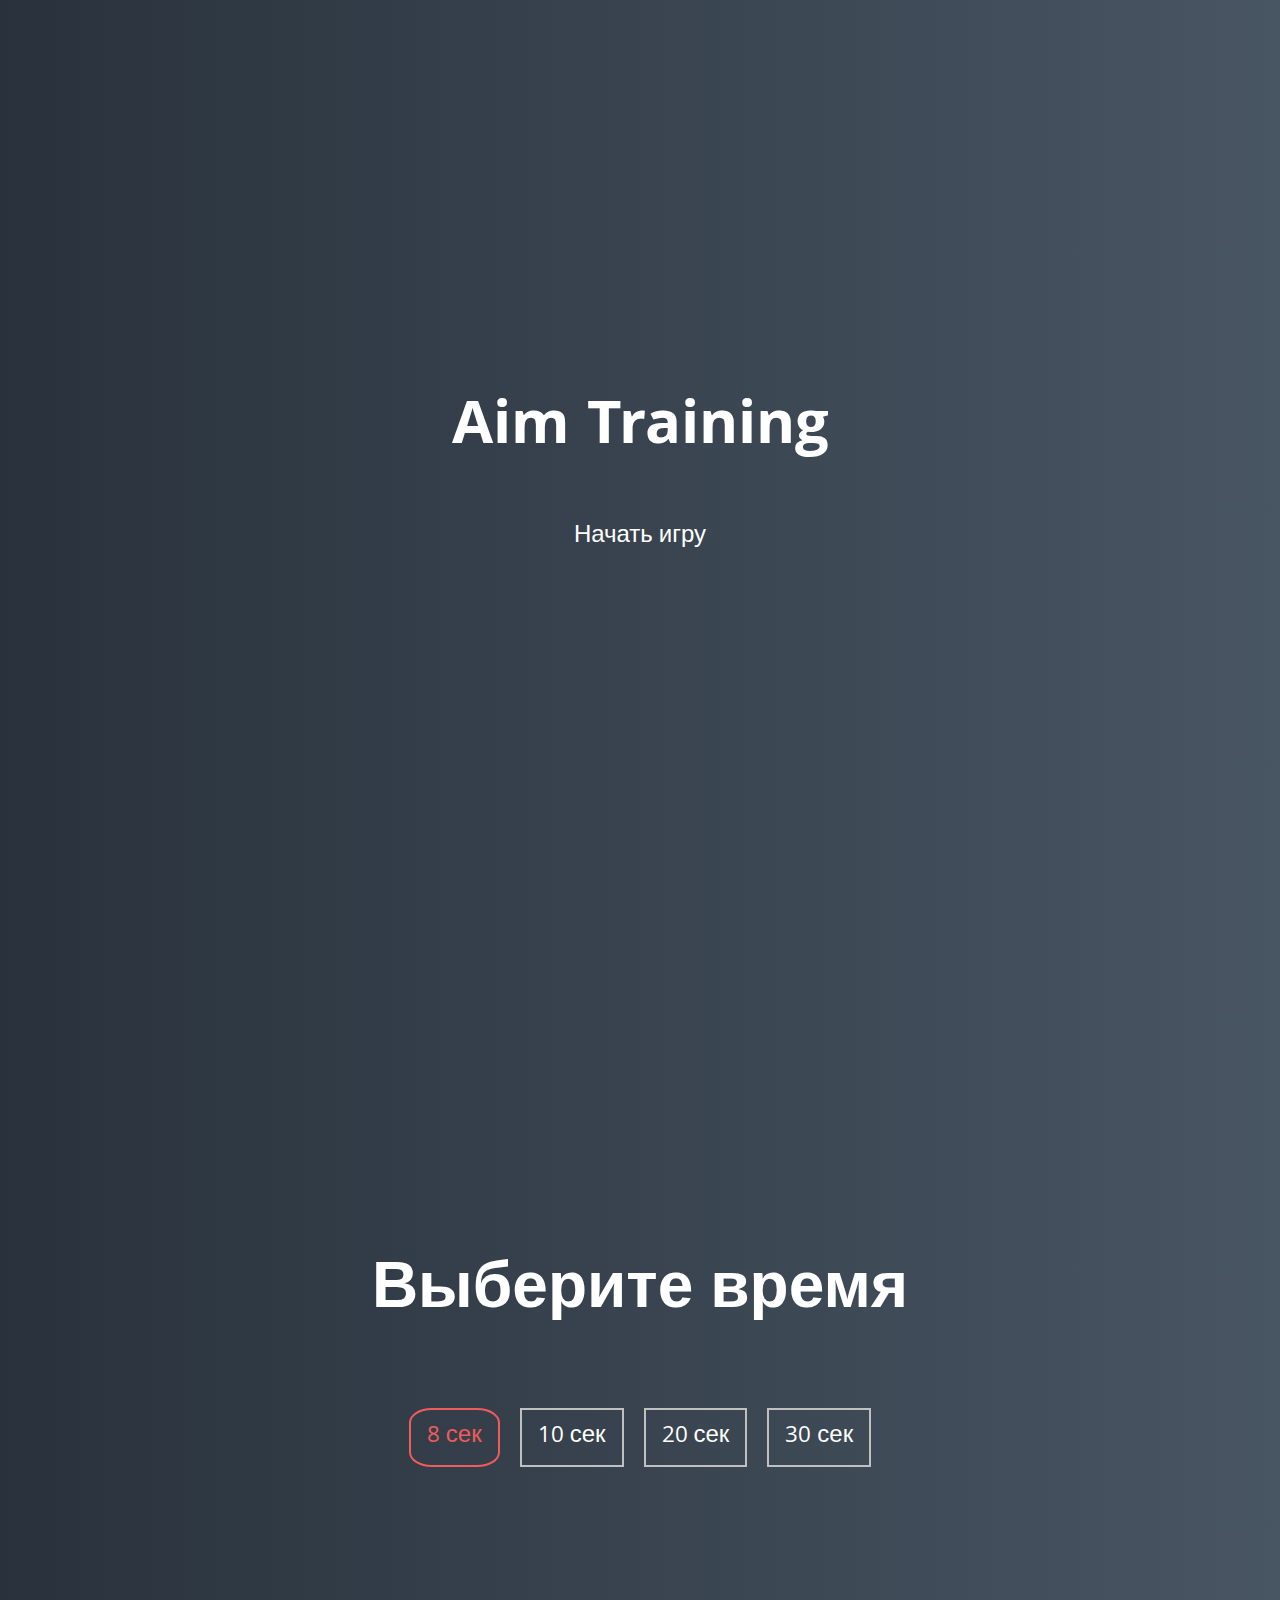
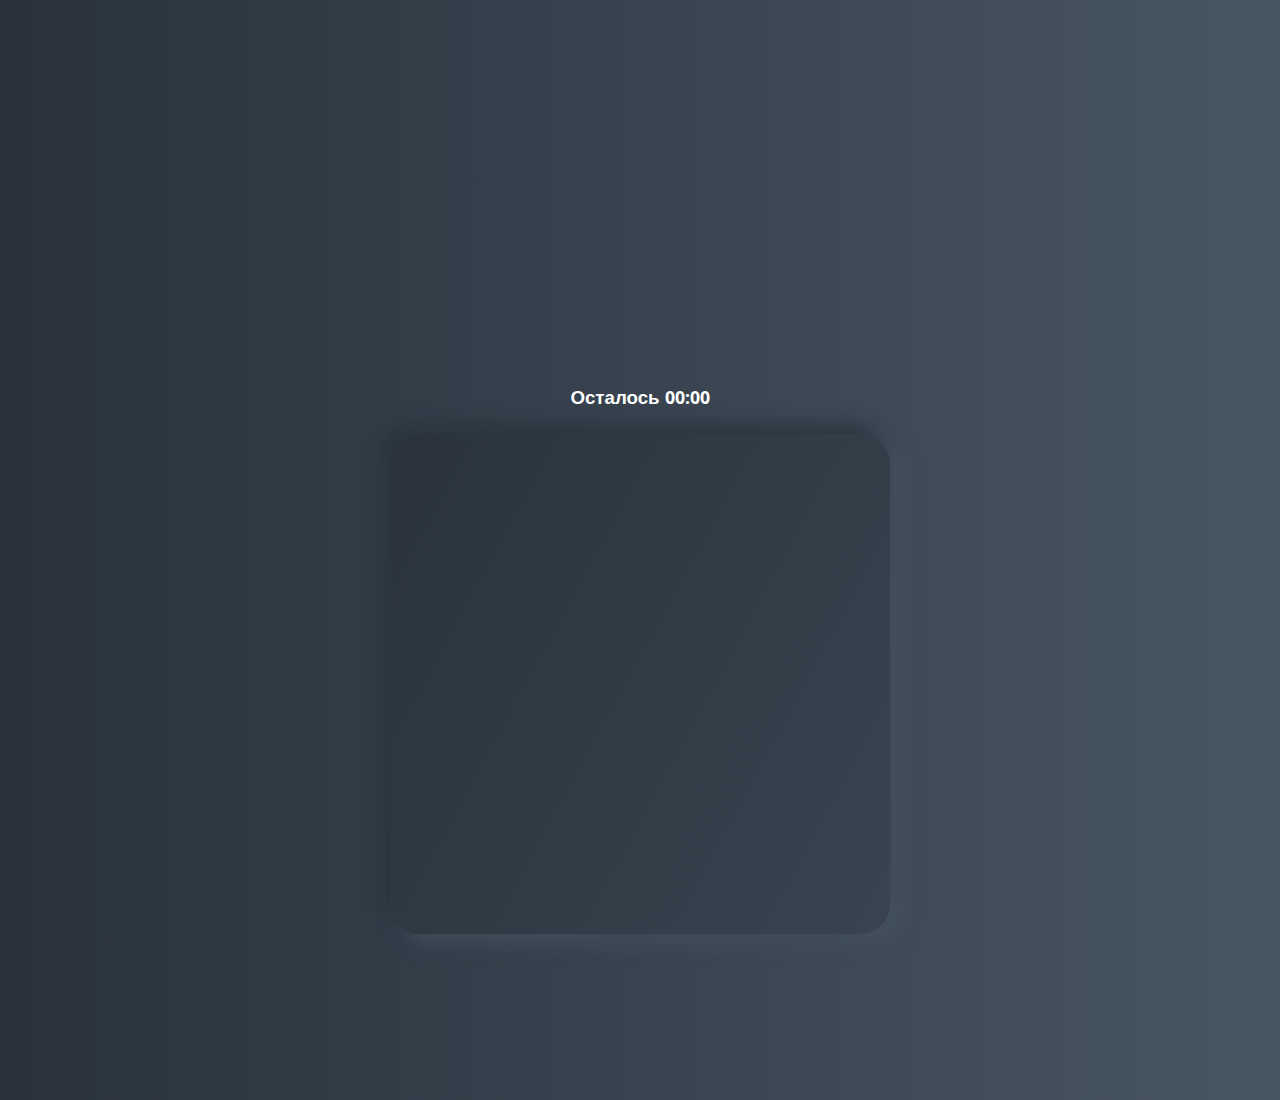
<file: AimGame/index.html>
<!DOCTYPE html>
<html lang="en">

<head>
  <meta charset="UTF-8" />
  <meta name="viewport" content="width=device-width, initial-scale=1.0" />
  <link rel="stylesheet" href="styles.css" />
  <title>Aim Training | Проект 5</title>
</head>

<body>
  <div class="screen">
    <h1>Aim Training</h1>
    <a href="#" class="start" id="start">Начать игру</a>
  </div>

  <div class="screen">
    <h1>Выберите время</h1>
    <ul class="time-list" id="time-list">
      <li>
        <button class="time-bts" data-time="8">
          8 сек
        </button>
      </li>
      <li>
        <button class="time-btn" data-time="10">
          10 сек
        </button>
      </li>
      <li>
        <button class="time-btn" data-time="20">
          20 сек
        </button>
      </li>
      <li>
        <button class="time-btn" data-time="30">
          30 сек
        </button>
      </li>
    </ul>
  </div>

  <div class="screen">
    <h3>Осталось <span id="time">00:00</span></h3>
    <div class="board" id="board"></div>
  </div>
  <script src="app.js"></script>
</body>

</html>
</file>
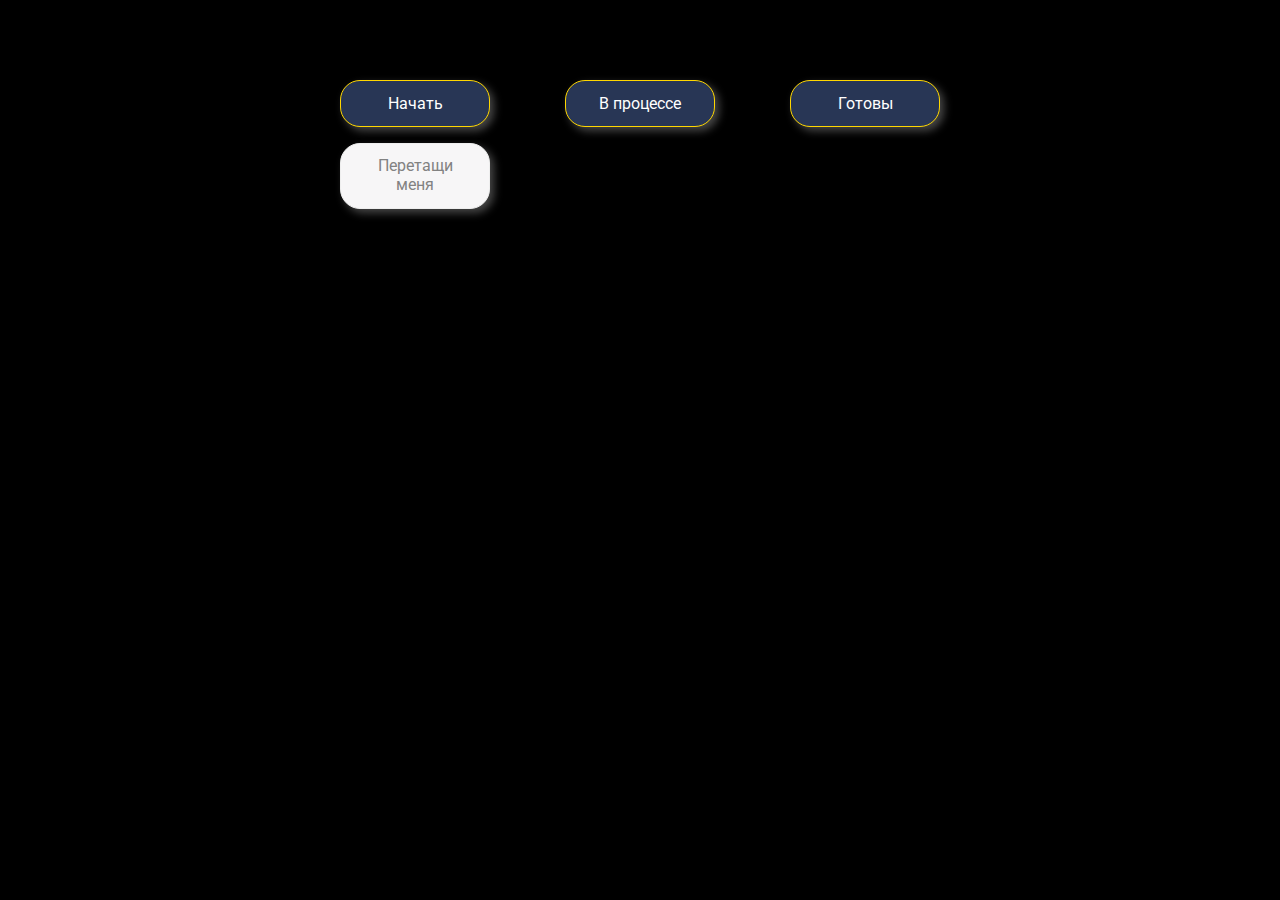
<file: DrugAndDrop/index.html>
<!DOCTYPE html>
<html lang="en">
  <head>
    <meta charset="UTF-8" />
    <meta name="viewport" content="width=device-width, initial-scale=1.0" />
    <link rel="stylesheet" href="styles.css" />
    <title>Drag & Drop | Проект 2</title>
  </head>
  <body>
    <div>

      <div class="row">
          <div class="col-header start">Начать</div>
          <div class="col-header progress">В процессе</div>
          <div class="col-header done">Готовы</div>
      </div>

      <div class="row">
        <div class="placeholder">
          <div class="item" draggable="true">Перетащи меня</div>
        </div>
        <div class="placeholder"></div>
        <div class="placeholder"></div>
      </div>

    </div>

    <script src="app.js"></script>
  </body>
</html>
</file>
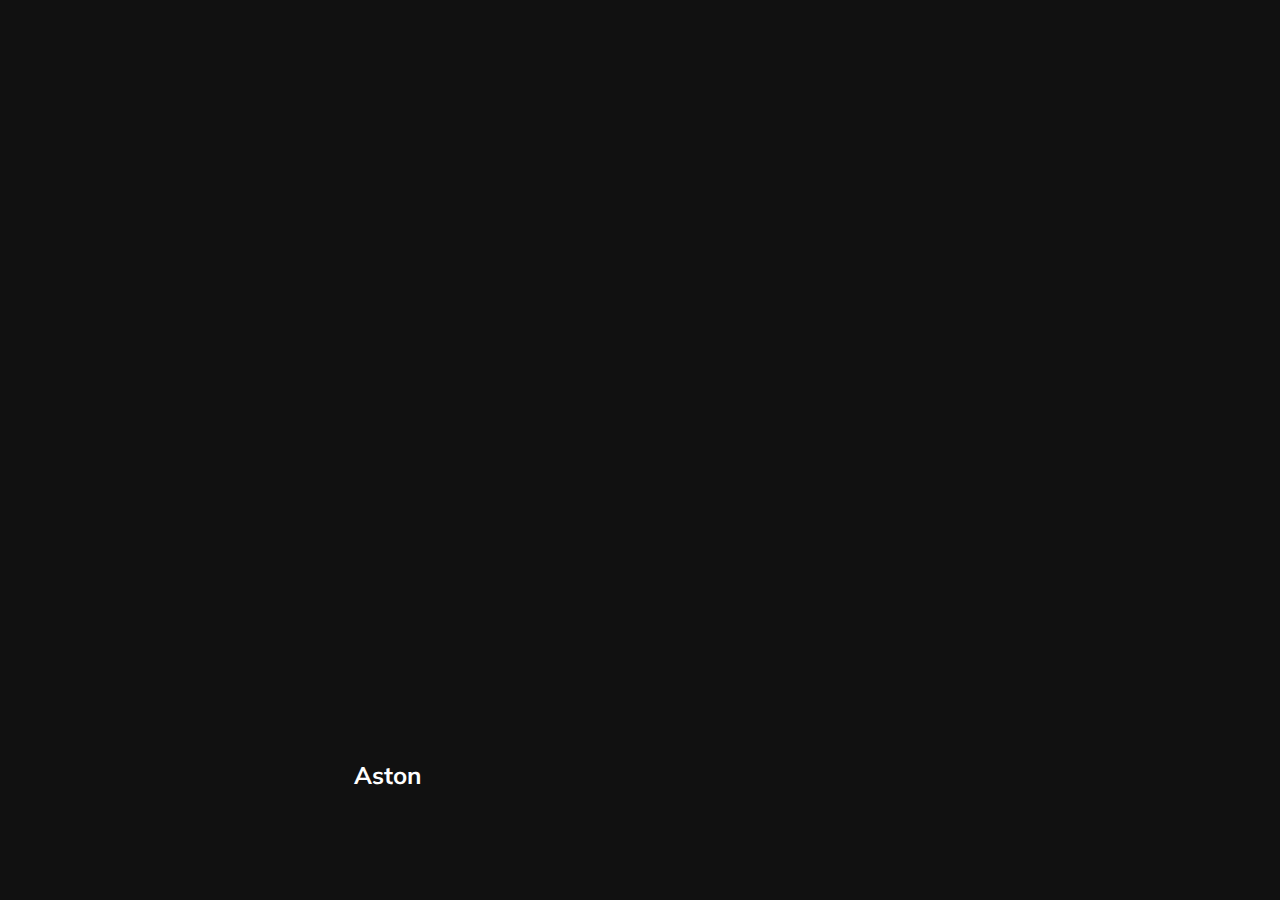
<file: forVladilen/index.html>
<!DOCTYPE html>
<html lang="en">
<head>
  <meta charset="UTF-8">
  <meta name="viewport" content="width=device-width, initial-scale=1.0">
  <link rel="stylesheet" href="styles.css">
  <title>Карточки | Проект 1</title>
</head>
<body>
<div class="container">
  <div
      class="slide"
      style="background-image: url('https://images.unsplash.com/photo-1583121274602-3e2820c69888?ixid=MnwxMjA3fDB8MHxwaG90by1wYWdlfHx8fGVufDB8fHx8&ixlib=rb-1.2.1&auto=format&fit=crop&w=1650&q=80');"
  >
    <h3>Ferrari</h3>
  </div>
  <div
      class="slide"
      style="
          background-image: url('https://images.unsplash.com/photo-1573950940509-d924ee3fd345?ixlib=rb-1.2.1&ixid=MnwxMjA3fDB8MHxwaG90by1wYWdlfHx8fGVufDB8fHx8&auto=format&fit=crop&w=1696&q=80');
        "
  >
    <h3>Lamborghini</h3>
  </div>
  <div
      class="slide"
      style="
          background-image: url('https://images.unsplash.com/photo-1492144534655-ae79c964c9d7?ixlib=rb-1.2.1&ixid=MnwxMjA3fDB8MHxwaG90by1wYWdlfHx8fGVufDB8fHx8&auto=format&fit=crop&w=1694&q=80');
        "
  >
    <h3>Camaro</h3>
  </div>
  <div
      class="slide active"
      style="
          background-image: url('https://images.unsplash.com/photo-1535732820275-9ffd998cac22?ixlib=rb-1.2.1&ixid=MnwxMjA3fDB8MHxwaG90by1wYWdlfHx8fGVufDB8fHx8&auto=format&fit=crop&w=1650&q=80');
        "
  >
    <h3>Aston</h3>
  </div>
  <div
      class="slide"
      style="
          background-image: url('https://images.unsplash.com/photo-1554744512-d6c603f27c54?ixid=MnwxMjA3fDB8MHxwaG90by1wYWdlfHx8fGVufDB8fHx8&ixlib=rb-1.2.1&auto=format&fit=crop&w=1650&q=80');
        "
  >
    <h3>Tesla</h3>
  </div>
</div>
<script src="app.js"></script>
</body>
</html>
</file>
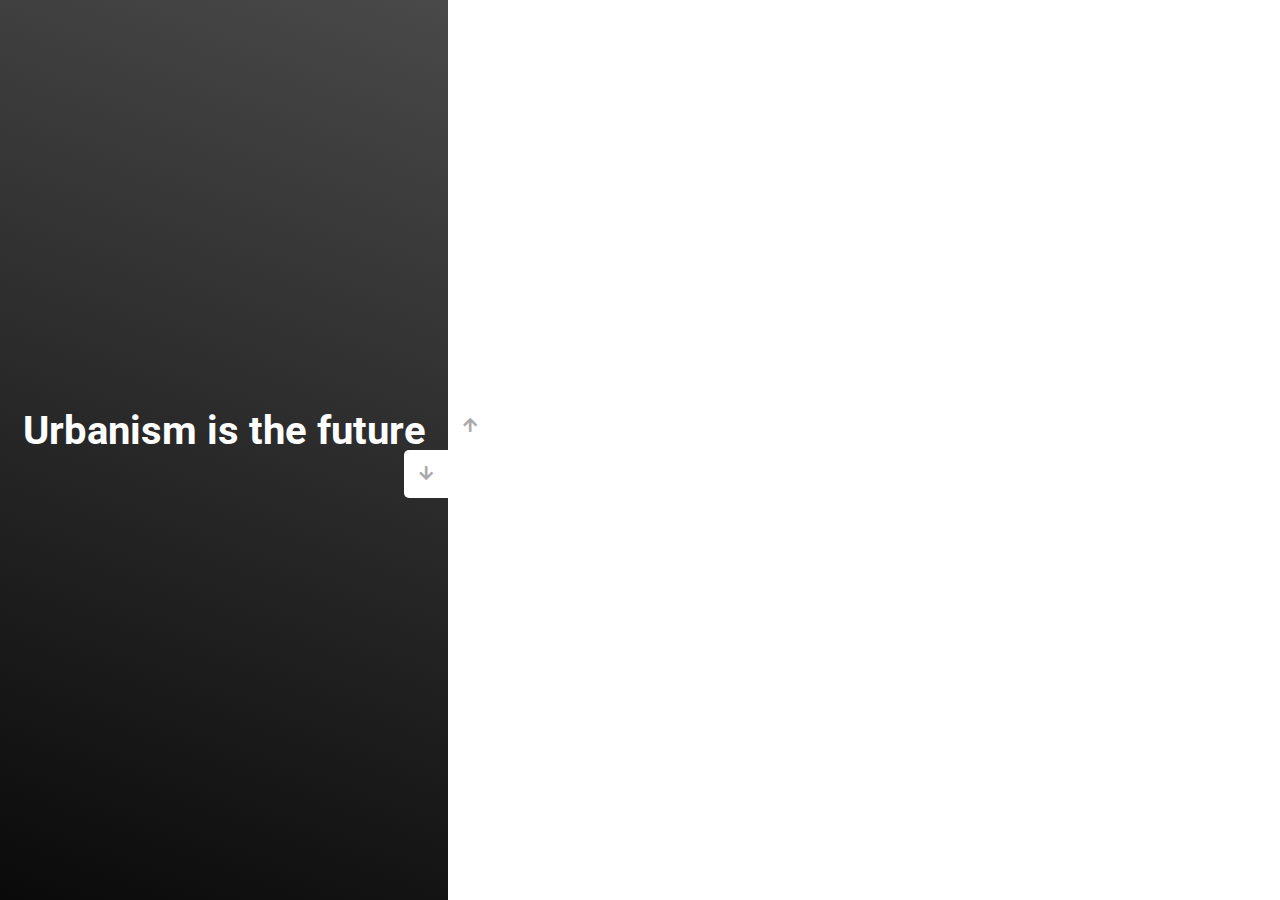
<file: SliderSources/index.html>
<!DOCTYPE html>
<html lang="en">
  <head>
    <meta charset="UTF-8" />
    <meta name="viewport" content="width=device-width, initial-scale=1.0" />
    <link
      rel="stylesheet"
      href="https://cdnjs.cloudflare.com/ajax/libs/font-awesome/5.15.1/css/all.min.css"
    />
    <link rel="stylesheet" href="style.css" />
    <title>Слайдер | Проект 3</title>
  </head>
  <body>
    <div class="container">
      <div class="sidebar">
        <div style="background-color: #d14431;">
          <h1>Take care your head</h1>
        </div>
        <div style="background: linear-gradient(241deg, #164c55fb -20%, #a3b8c5 150%);">
          <h1>Boxed water is better</h1>
        </div>
        <div style="background: linear-gradient(50.48deg, #a33b1bb0 22%, #3b3a3b 70%);">
          <h1>You are animal too</h1>
        </div>
        <div style="background: linear-gradient(200deg, #494949, #0a0a0a 100%);">
          <h1 style="text-align: center;">Urbanism is the future</h1>
        </div>
      </div>
      <div class="main-slide">
        <div
          style="
            background-image: url('https://images.unsplash.com/photo-1578692817656-ac1ed7c4404b?ixid=MnwxMjA3fDB8MHxwaG90by1wYWdlfHx8fGVufDB8fHx8&ixlib=rb-1.2.1&auto=format&fit=crop&w=435&q=80');
          "
        ></div>
        <div
          style="
            background-image: url('https://images.unsplash.com/photo-1574870111867-089730e5a72b?ixlib=rb-1.2.1&ixid=MnwxMjA3fDB8MHxwaG90by1wYWdlfHx8fGVufDB8fHx8&auto=format&fit=crop&w=387&q=80');
          "
        ></div>
        <div
          style="
            background-image: url('https://images.unsplash.com/photo-1564419320603-628d868a193f?ixid=MnwxMjA3fDF8MHxwaG90by1wYWdlfHx8fGVufDB8fHx8&ixlib=rb-1.2.1&auto=format&fit=crop&w=398&q=80');
          "
        ></div>
        <div
          style="
            background-image: url('https://images.unsplash.com/photo-1485550409059-9afb054cada4?ixid=MnwxMjA3fDB8MHxwaG90by1wYWdlfHx8fGVufDB8fHx8&ixlib=rb-1.2.1&auto=format&fit=crop&w=465&q=80');
          "
        ></div>
      </div>
      <div class="controls">
        <button class="down-button">
          <i class="fas fa-arrow-down"></i>
        </button>
        <button class="up-button">
          <i class="fas fa-arrow-up"></i>
        </button>
      </div>
    </div>
    <script src="app.js"></script>
  </body>
</html>
</file>
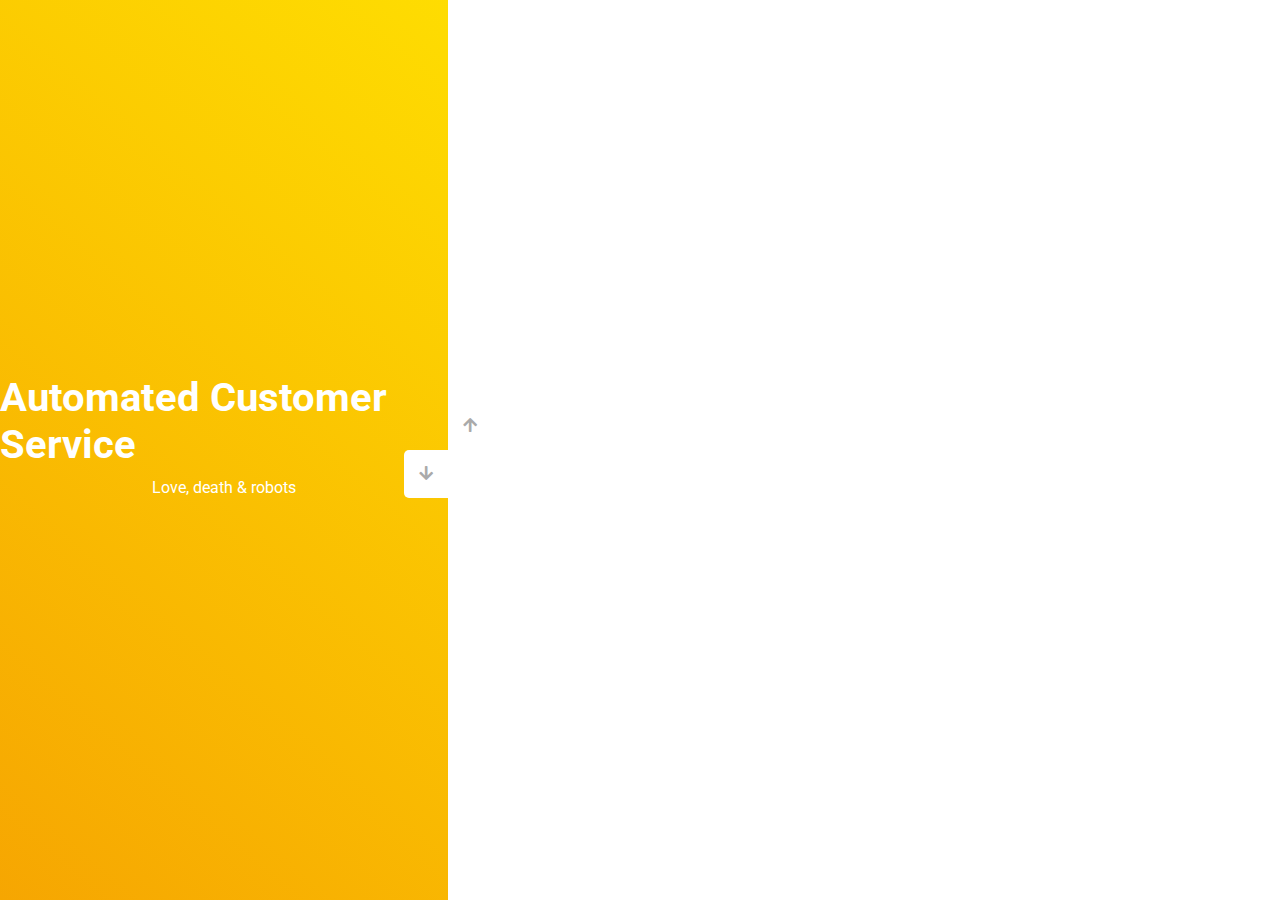
<file: forVladilen/SliderSources/index.html>
<!DOCTYPE html>
<html lang="en">
  <head>
    <meta charset="UTF-8" />
    <meta name="viewport" content="width=device-width, initial-scale=1.0" />
    <link
      rel="stylesheet"
      href="https://cdnjs.cloudflare.com/ajax/libs/font-awesome/5.15.1/css/all.min.css"
    />
    <link rel="stylesheet" href="style.css" />
    <title>Слайдер | Проект 3</title>
  </head>
  <body>
    <div class="container">
      <div class="sidebar">
        <div style="background: linear-gradient(229.99deg, #11DEE9 -26%, #017E8B 145%);">
          <h1>Snow in the desert</h1>
          <p>Love, death & robots</p>
        </div>
        <div style="background: linear-gradient(215.32deg, #F90306 -1%, #9E0706 124%);">
          <h1>Life Hutch</h1>
          <p>Love, death & robots</p>
        </div>
        <div style="background: linear-gradient(221.87deg, #8308EA 1%, #5305AF 128%);">
          <h1>Zima Blue</h1>
          <p>Love, death & robots</p>
        </div>
        <div style="background: linear-gradient(220.16deg, #FFE101 -8%, #F39102 138%);">
          <h1>Automated Customer Service</h1>
          <p>Love, death & robots</p>
        </div>
      </div>
      <div class="main-slide">
        <div
          style="
            background-image: url('https://images.unsplash.com/photo-1601574968106-b312ac309953?ixlib=rb-1.2.1&ixid=MnwxMjA3fDB8MHxwaG90by1wYWdlfHx8fGVufDB8fHx8&auto=format&fit=crop&w=1996&q=80');
          "
        ></div>
        <div
          style="
            background-image: url('https://images.unsplash.com/photo-1511447333015-45b65e60f6d5?ixid=MnwxMjA3fDB8MHxwaG90by1wYWdlfHx8fGVufDB8fHx8&ixlib=rb-1.2.1&auto=format&fit=crop&w=2023&q=80');
          "
        ></div>
        <div
          style="
            background-image: url('https://images.unsplash.com/photo-1501529301789-b48c1975542a?ixid=MnwxMjA3fDB8MHxwaG90by1wYWdlfHx8fGVufDB8fHx8&ixlib=rb-1.2.1&auto=format&fit=crop&w=1950&q=80');
          "
        ></div>
        <div
          style="
            background-image: url('https://images.unsplash.com/photo-1520263115673-610416f52ab6?ixlib=rb-1.2.1&ixid=MnwxMjA3fDB8MHxwaG90by1wYWdlfHx8fGVufDB8fHx8&auto=format&fit=crop&w=1950&q=80');
          "
        ></div>
      </div>
      <div class="controls">
        <button class="down-button">
          <i class="fas fa-arrow-down"></i>
        </button>
        <button class="up-button">
          <i class="fas fa-arrow-up"></i>
        </button>
      </div>
    </div>
    <script src="app.js"></script>
  </body>
</html>
</file>
<file: AimGame/styles.css>
@import url('https://fonts.googleapis.com/css?family=Khula&display=swap');

* {
  box-sizing: border-box;
}

body {
  color: #fff;
  font-family: 'Khula', sans-serif;
  height: 100vh;
  overflow: hidden;
  margin: 0;
  text-align: center;
}

a {
  color: #fff;
  text-decoration: none;
}

a:hover {
  color: #16D9E3;
}

.start {
  font-size: 1.5rem;
}

h1 {
  line-height: 1.4;
  font-size: 4rem;
}

.screen {
  display: flex;
  flex-direction: column;
  align-items: center;
  justify-content: center;
  height: 100vh;
  width: 100vw;
  transition: margin 0.5s ease-out;
  background: linear-gradient(90deg, #29323C 0%, #485563 100%);
}

.screen.up {
  margin-top: -100vh;
}

.time-list {
  display: flex;
  flex-wrap: wrap;
  justify-content: center;
  list-style: none;
  padding: 0;
}

.time-list li {
  margin: 10px;
}

.time-btn {
  background-color: transparent;
  border: 2px solid #C0C0C0;
  color: #fff;
  cursor: pointer;
  font-family: inherit;
  padding: .5rem 1rem;
  font-size: 1.5rem;
}

.time-btn:hover {
  border: 2px solid #16D9E3;
  color: #16D9E3;
}

.hide {
  opacity: 0;
}

.primary {
  color: #16D9E3;
}

.board {
  display: flex;
  justify-content: center;
  align-items: center;
  position: relative;
  width: 500px;
  height: 500px;
  background: linear-gradient(118.38deg, #29323C -4.6%, #485563 200.44%);
  box-shadow: -8px -8px 20px #2A333D, 10px 7px 20px #475462;
  border-radius: 30px;
  overflow: hidden;
}

.circle {
  position: absolute;
  border-radius: 50%;
  cursor: pointer;
}

.time-bts{
  cursor: pointer;
  background-color: transparent;
  border: 2px solid #f05b5b;
  text-align: center;
  color: #f05b5b;
  font-family: inherit;
  padding: .5rem 1rem;
  font-size: 1.5rem;
  border-radius: 25%;
  transition: all 1s ease;
}
.time-bts:hover{
  background-color: black;
}
</file>
<file: DrugAndDrop/styles.css>
@import url('https://fonts.googleapis.com/css?family=Roboto&display=swap');

* {
  box-sizing: border-box;
}

body {
  font-family: 'Roboto', sans-serif;
  background-color: black;
  display: flex;
  padding-top: 5rem;
  justify-content: center;
  overflow: hidden;
  margin: 0;
}

.row {
  display: flex;
  width: 600px;
  justify-content: space-between;
  margin-bottom: 1rem;
}

.col-header {
  width: 150px;
  box-shadow: 4px 4px 9px rgba(198, 198, 198, 0.36);
  border-radius: 20px;
  padding: 0.8rem 1rem;
  color: #fff;
}

.item {
  width: 150px;
  height: 66px;
  border: 1px solid #eee;
  box-shadow: 4px 4px 9px rgba(198, 198, 198, 0.36);
  border-radius: 20px;
  background: #f7f6f7;
  padding: 0.8rem 1rem;
  color: #828282;
  text-align: center;
  cursor: grab;
}

.item:active {
  cursor: grabbing;
}

.placeholder {
  width: 150px;
  height: 66px;
}

.start {
  background: #283655;
  text-align: center;
  border:1px solid gold;
}

.progress {
  background: #283655;
  text-align: center;
  border:1px solid gold;
}

.done {
  background: #283655;
  text-align: center;
  border:1px solid gold;
}

.hold {
  background-color: #1e1f26;
  border: 1px solid #fff;
}

.hide {
  display: none;
}

.hovered {
  border-top: 1px solid rgb(245, 245, 241)
}
</file>
<file: forVladilen/styles.css>
@import url('https://fonts.googleapis.com/css?family=Muli&display=swap');

*{
  box-sizing: border-box;
}

body{
  font-family: 'Muli', sans-serif;
  overflow: hidden;
  margin: 0;
  background: #111;
  height: 100vh;
  display: flex;
  justify-content: center;
  align-items: center;
}

.container{
  width: 100%;
  display: flex;
  padding: 0 20px;
}

.slide{
  height: 80vh;
  border-radius: 20px;
  margin: 10px;
  cursor: pointer;
  color: #fff;
  flex: 1;
  background-size: cover;
  background-position: center;
  background-repeat: no-repeat;
  position: relative;
  transition: all 500ms ease-in-out;
}

.slide h3{
  position: absolute;
  font-size: 24px;
  bottom: 20px;
  left: 20px;
  margin: 0;
  opacity: 0;
}

.slide.active{
  flex: 10;
}

.slide.active h3{
  opacity: 1;
  transition: opacity 0.3 ease-in 0.4s;
}
</file>
<file: SliderSources/style.css>
@import url('https://fonts.googleapis.com/css?family=Roboto&display=swap');

* {
  box-sizing: border-box;
  margin: 0;
  padding: 0;
}

body {
  font-family: 'Roboto', sans-serif;
  height: 100vh;
}

.container {
  position: relative;
  overflow: hidden;
  width: 100vw;
  height: 100vh;
}

.sidebar {
  height: 100%;
  width: 35%;
  position: absolute;
  top: 0;
  left: 0;
  transition: transform 0.5s ease-in-out;
}

.sidebar > div {
  height: 100%;
  width: 100%;
  display: flex;
  flex-direction: column;
  align-items: center;
  justify-content: center;
  color: #fff;
}

.sidebar h1 {
  font-size: 40px;
  margin-bottom: 10px;
  margin-top: -30px;
}

.main-slide {
  height: 100%;
  position: absolute;
  top: 0;
  left: 35%;
  width: 65%;
  transition: transform 0.5s ease-in-out;
}

.main-slide > div {
  background-repeat: no-repeat;
  background-size: cover;
  background-position: center center;
  height: 100%;
  width: 100%;
}

button {
  background-color: #fff;
  border: none;
  color: #aaa;
  cursor: pointer;
  font-size: 16px;
  padding: 15px;
}

button:hover {
  color: #222;
}

button:focus {
  outline: none;
}

.container .controls button {
  position: absolute;
  left: 35%;
  top: 50%;
  z-index: 100;
}

.container .controls .down-button {
  transform: translateX(-100%);
  border-top-left-radius: 5px;
  border-bottom-left-radius: 5px;
}

.container .controls .up-button {
  transform: translateY(-100%);
  border-top-right-radius: 5px;
  border-bottom-right-radius: 5px;
}
</file>
<file: forVladilen/SliderSources/style.css>
@import url('https://fonts.googleapis.com/css?family=Roboto&display=swap');

* {
  box-sizing: border-box;
  margin: 0;
  padding: 0;
}

body {
  font-family: 'Roboto', sans-serif;
  height: 100vh;
}

.container {
  position: relative;
  overflow: hidden;
  width: 100vw;
  height: 100vh;
}

.sidebar {
  height: 100%;
  width: 35%;
  position: absolute;
  top: 0;
  left: 0;
  transition: transform 0.5s ease-in-out;
}

.sidebar > div {
  height: 100%;
  width: 100%;
  display: flex;
  flex-direction: column;
  align-items: center;
  justify-content: center;
  color: #fff;
}

.sidebar h1 {
  font-size: 40px;
  margin-bottom: 10px;
  margin-top: -30px;
}

.main-slide {
  height: 100%;
  position: absolute;
  top: 0;
  left: 35%;
  width: 65%;
  transition: transform 0.5s ease-in-out;
}

.main-slide > div {
  background-repeat: no-repeat;
  background-size: cover;
  background-position: center center;
  height: 100%;
  width: 100%;
}

button {
  background-color: #fff;
  border: none;
  color: #aaa;
  cursor: pointer;
  font-size: 16px;
  padding: 15px;
}

button:hover {
  color: #222;
}

button:focus {
  outline: none;
}

.container .controls button {
  position: absolute;
  left: 35%;
  top: 50%;
  z-index: 100;
}

.container .controls .down-button {
  transform: translateX(-100%);
  border-top-left-radius: 5px;
  border-bottom-left-radius: 5px;
}

.container .controls .up-button {
  transform: translateY(-100%);
  border-top-right-radius: 5px;
  border-bottom-right-radius: 5px;
}
</file>
